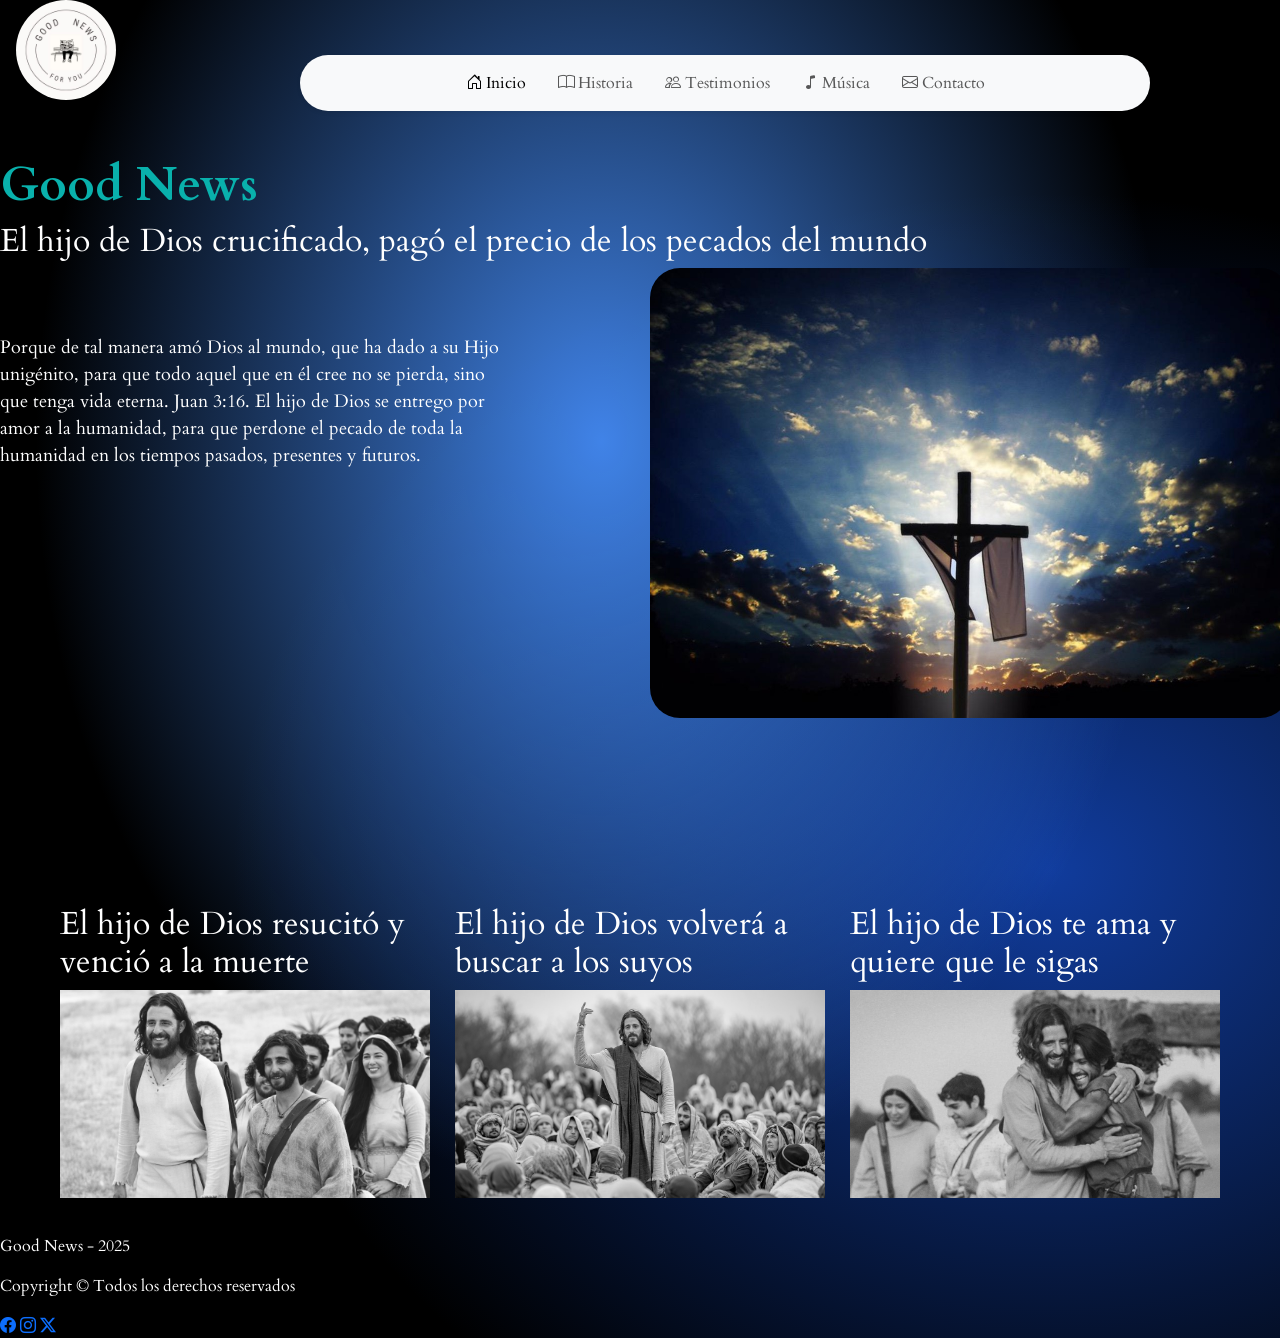
<file: index.html>
<!DOCTYPE html>
<html lang="en">

<head>
    <meta charset="UTF-8">
    <meta name="viewport" content="width=device-width, initial-scale=1.0">
    <!-- SEO -->
    <meta name="description"content="Good News - Un sitio con buenas noticias basadas en la fe cristiana. Aprende más sobre el amor de Dios y su plan para la humanidad.">
    <meta property="og:title" content="Good News - Buenas Noticias" />
    <meta property="og:description" content="Descubre el amor de Dios a través de historias y testimonios." />
    <meta property="og:image" content="./assets/img/logo(1).jpeg" />
    <meta property="og:url" content="URL_DEL_SITIO" />
    <meta name="twitter:card" content="summary_large_image" />


    <!-- BOOTSTRAP -->
    <link href="https://cdn.jsdelivr.net/npm/bootstrap@5.3.3/dist/css/bootstrap.min.css" rel="stylesheet"
        integrity="sha384-QWTKZyjpPEjISv5WaRU9OFeRpok6YctnYmDr5pNlyT2bRjXh0JMhjY6hW+ALEwIH" crossorigin="anonymous">
    <!-- logo de pestaña -->
    <link rel="icon" href="./assets/img/logo(1).jpeg">
    <!-- fonts -->
    <link href="https://fonts.googleapis.com/css2?family=Cardo:wght@400;700&display=swap" rel="stylesheet">

    <!-- Bootstrap Icons -->
    <link rel="stylesheet" href="https://cdn.jsdelivr.net/npm/bootstrap-icons@1.10.5/font/bootstrap-icons.css">
    
    <!-- CSS -->
    <link rel="stylesheet" href="./styles/style.css">
    <title>Good News</title>
</head>

<body>
    <header>
        <!-- LOGO -->
        <a class="navbar-brand fw-bold px-3" href="./index.html"><img src="./assets/img/logo(1).jpeg" class="logo-img" alt ="Logotipo de Good News"
                alt=""></a>
        <nav class="navbar navbar-expand-lg bg-light shadow-sm rounded-pill p-10">
            <div class="container-fluid">
                <button class="navbar-toggler" type="button" data-bs-toggle="collapse" data-bs-target="#navbarNav"
                    aria-controls="navbarNav" aria-expanded="false" aria-label="Toggle navigation">
                    <span class="navbar-toggler-icon"></span>
                </button>
                <div class="collapse navbar-collapse justify-content-center" id="navbarNav">
                    <ul class="navbar-nav gap-3">
                        <li class="nav-item">
                            <a class="nav-link active" aria-current="page" href="./index.html">
                                <i class="bi bi-house-door"></i> Inicio
                            </a>
                        </li>
                        <li class="nav-item">
                            <a class="nav-link" href="./pages/historia.html">
                                <i class="bi bi-book"></i> Historia
                            </a>
                        </li>
                        <li class="nav-item">
                            <a class="nav-link" href="./pages/testimonios.html">
                                <i class="bi bi-people"></i> Testimonios
                            </a>
                        </li>
                        <li class="nav-item">
                            <a class="nav-link" href="./pages/musicas.html">
                                <i class="bi bi-music-note"></i> Música
                            </a>
                        </li>
                        <li class="nav-item">
                            <a class="nav-link" href="./pages/contacto.html">
                                <i class="bi bi-envelope"></i> Contacto
                            </a>
                        </li>
                    </ul>
                </div>
            </div>
        </nav>
    </header>
    <main>
        <h1 class="h1-index">Good News</h1>
        <section>

            <article class="articulo-principal">
                <h2>El hijo de Dios crucificado, pagó el precio de los pecados del mundo</h2>
                <figure class="figura-1">
                    <img src="./assets/img/victoria.jpg" alt="" class="cruz">
                    <!-- <figcaption>Imagen de la cruz</figcaption> -->
                </figure>
                <p class="parrafo-principal">Porque de tal manera amó Dios al mundo, que ha dado a su Hijo unigénito,
                    para que
                    todo aquel que en
                    él cree no se pierda, sino que tenga vida eterna. Juan 3:16.
                    El hijo de Dios se entrego por amor a la humanidad, para que perdone el pecado de toda la humanidad
                    en los tiempos pasados, presentes y futuros.
                </p>
            </article>

            <div class="grid-conteiner">

                <article class="grid-area">
                    <h2>El hijo de Dios resucitó y venció a la muerte</h2>
                    <figure>
                        <img src="./assets/img/gracia.jpg" alt="Gracia" class="imgs">
                        <!-- <figcaption>Imagen de la resurrección</figcaption> -->
                    </figure>
                    <p class="info-hover">Porque si creemos que Jesús murió y resucitó, así también traerá Dios con
                        Jesús a los que
                        durmieron
                        en él. 1 Tesalonicenses 4:14
                    </p>
                </article>

                <article class="grid-area">
                    <h2>El hijo de Dios volverá a buscar a los suyos</h2>
                    <figure>
                        <img src="./assets/img/vida.jpeg" alt="Vida" class="imgs">
                        <!-- <figcaption>Imagen de la vuelta</figcaption> -->
                    </figure>
                    <p class="info-hover">Porque el Señor mismo con voz de mando, con voz de arcángel, y con trompeta de
                        Dios, descenderá
                        del
                        cielo; y los muertos en Cristo resucitarán primero. 1 Tesalonicenses 4:16
                    </p>
                </article>

                <article class="grid-area">
                    <h2>El hijo de Dios te ama y quiere que le sigas</h2>
                    <figure>
                        <img src="./assets/img/ta.jpg" alt="Vida" class="imgs">
                        <!-- <figcaption>Imagen del amor</figcaption> -->
                    </figure>
                    <p class="info-hover">Porque el Hijo del Hombre vino a buscar y a salvar lo que se había perdido.
                        Lucas 19:10</p>
                </article>
        </section>
    </main>

    <footer class="footer">
        <p>Good News - 2025</p>
        <p>Copyright © Todos los derechos reservados</p>
        
        <div class="social-icons">
            <a href="https://www.facebook.com/" target="_blank"><i class="bi bi-facebook"></i></a>
            <a href="https://www.instagram.com/" target="_blank"><i class="bi bi-instagram"></i></a>
            <a href="https://www.twitter.com/" target="_blank"><i class="bi bi-twitter-x"></i></a>
        </div>
    </footer>
    
    <!-- BOOTSTRAP JS -->
    <script src="https://cdn.jsdelivr.net/npm/bootstrap@5.3.3/dist/js/bootstrap.bundle.min.js"
        integrity="sha384-YvpcrYf0tY3lHB60NNkmXc5s9fDVZLESaAA55NDzOxhy9GkcIdslK1eN7N6jIeHz"
        crossorigin="anonymous"></script>
</body>

</html>
</file>
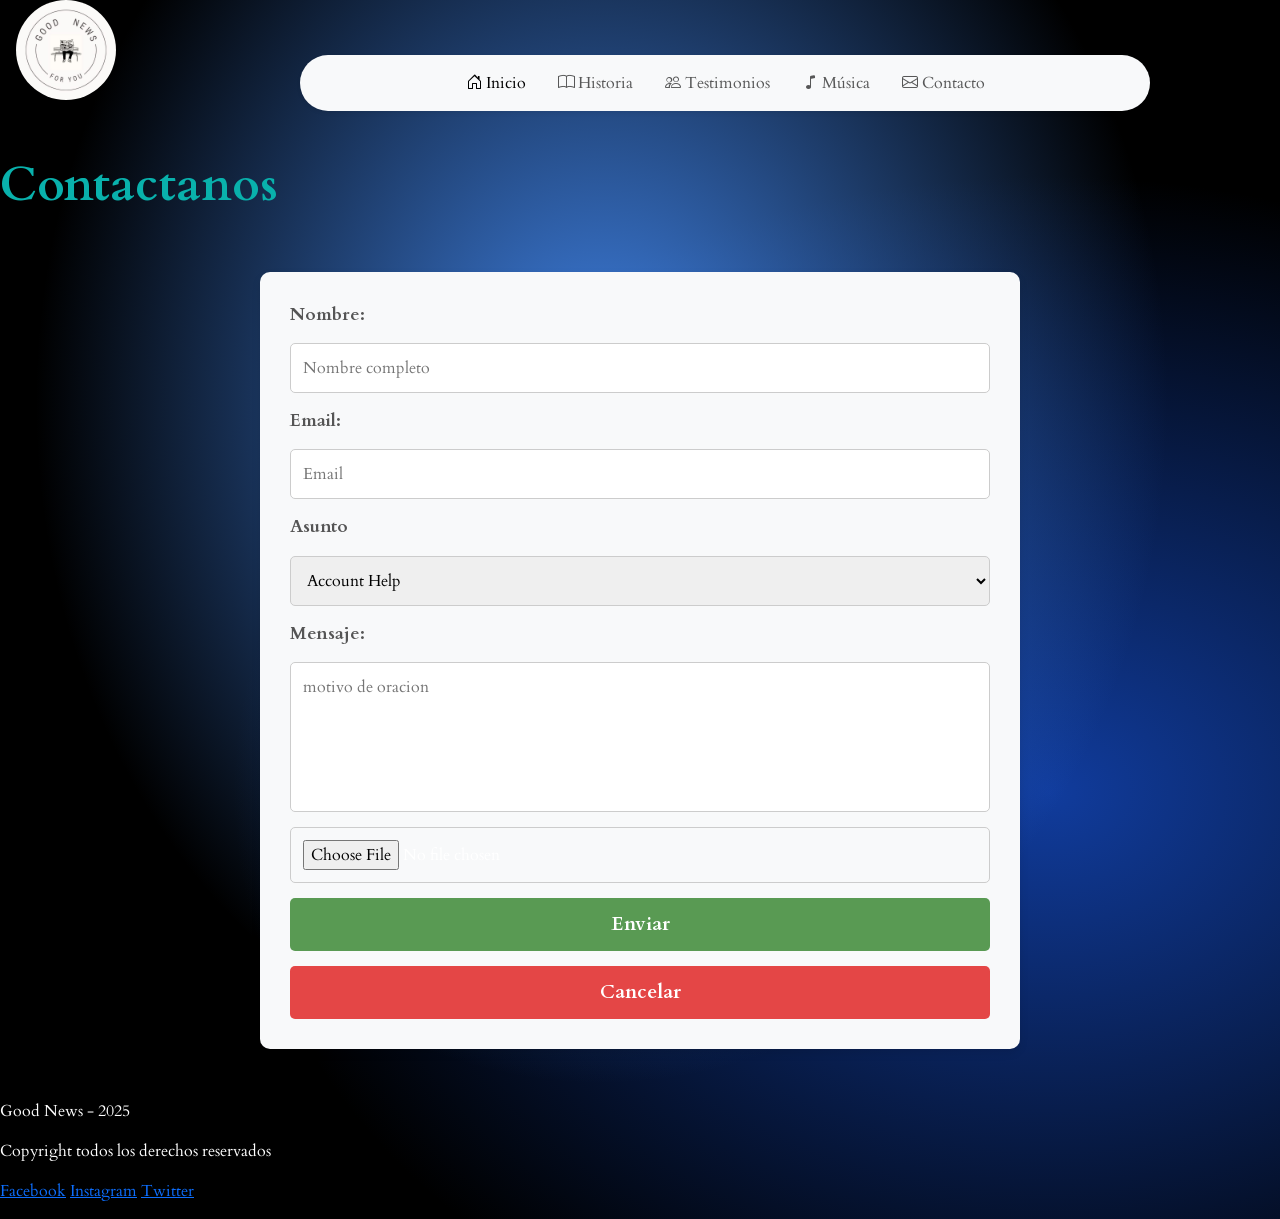
<file: pages/contacto.html>
<!DOCTYPE html>
<html lang="en">

<head>
    <meta charset="UTF-8">
    <meta name="viewport" content="width=device-width, initial-scale=1.0">
    <!-- SEO -->
    <meta name="description"content="Good News - Un sitio con buenas noticias basadas en la fe cristiana. Aprende más sobre el amor de Dios y su plan para la humanidad.">
    <meta property="og:title" content="Good News - Buenas Noticias" />
    <meta property="og:description" content="Descubre el amor de Dios a través de historias y testimonios." />
    <meta property="og:image" content="./assets/img/logo(1).jpeg" />
    <meta property="og:url" content="URL_DEL_SITIO" />
    <meta name="twitter:card" content="summary_large_image" />


    <!-- BOOTSTRAP -->
    <link href="https://cdn.jsdelivr.net/npm/bootstrap@5.3.3/dist/css/bootstrap.min.css" rel="stylesheet"
        integrity="sha384-QWTKZyjpPEjISv5WaRU9OFeRpok6YctnYmDr5pNlyT2bRjXh0JMhjY6hW+ALEwIH" crossorigin="anonymous">
    <!-- logo de pestaña -->
    <link rel="icon" href="../assets/img/logo(1).jpeg">
    <!-- fonts -->
    <link href="https://fonts.googleapis.com/css2?family=Cardo:wght@400;700&display=swap" rel="stylesheet">

    <!-- Bootstrap Icons -->
    <link rel="stylesheet" href="https://cdn.jsdelivr.net/npm/bootstrap-icons@1.10.5/font/bootstrap-icons.css">
    
    <!-- CSS -->
    <link rel="stylesheet" href="../styles/style.css">
    <title>Good News</title>
</head>

<body>
    <header>
        <!-- LOGO -->
        <a class="navbar-brand fw-bold px-3" href="./index.html"><img src="../assets/img/logo(1).jpeg" class="logo-img" alt ="Logotipo de Good News"
                alt=""></a>
        <nav class="navbar navbar-expand-lg bg-light shadow-sm rounded-pill p-10">
            <div class="container-fluid">
                <button class="navbar-toggler" type="button" data-bs-toggle="collapse" data-bs-target="#navbarNav"
                    aria-controls="navbarNav" aria-expanded="false" aria-label="Toggle navigation">
                    <span class="navbar-toggler-icon"></span>
                </button>
                <div class="collapse navbar-collapse justify-content-center" id="navbarNav">
                    <ul class="navbar-nav gap-3">
                        <li class="nav-item">
                            <a class="nav-link active" aria-current="page" href="./index.html">
                                <i class="bi bi-house-door"></i> Inicio
                            </a>
                        </li>
                        <li class="nav-item">
                            <a class="nav-link" href="../pages/historia.html">
                                <i class="bi bi-book"></i> Historia
                            </a>
                        </li>
                        <li class="nav-item">
                            <a class="nav-link" href="../pages/testimonios.html">
                                <i class="bi bi-people"></i> Testimonios
                            </a>
                        </li>
                        <li class="nav-item">
                            <a class="nav-link" href="../pages/musicas.html">
                                <i class="bi bi-music-note"></i> Música
                            </a>
                        </li>
                        <li class="nav-item">
                            <a class="nav-link" href="../pages/contacto.html">
                                <i class="bi bi-envelope"></i> Contacto
                            </a>
                        </li>
                    </ul>
                </div>
            </div>
        </nav>
    </header>
    <main>
        <h1 class="h1-index">Contactanos</h1>
        <section>
            <div class="contacto-conteiner">

                <form action="" class="formulario">
                    <label for="nombre">Nombre:</label>
                    <input type="text" id="nombre" name="nombre" required placeholder="Nombre completo">
                    <label for="email">Email:</label>
                    <input type="email" id="email" name="email" required placeholder="Email">
                    <label for="asunto">Asunto</label>
                    <select name="asunto" id="" class="asunto">
                        <option value="1">Account Help</option>
                        <option value="2">Oder Status</option>
                        <option value="3">Product Question</option>
                        <option value="4">Report an Issue with an Order</option>
                        <option value="5">Return or Exchange</option>
                        <option value="6">Payment, Discount, or Gift Card</option>
                        <option value="7">Donate</option>
                        <option value="8">Feedback</option>
                        <option value="9">Edit or Cancel an Order</option>
                        <option value="10">Report an Issue in the Store</option>
                        <option value="11">Other</option>
                    </select>

                    <label for="mensaje" placeholder=>Mensaje:</label>
                    <textarea name="mensaje" id="mensaje" cols="30" required placeholder="motivo de oracion"></textarea>
                    <input type="file" name="adjuntar-archivo" id="file">
                    <button type="submit" class="confirm-button">Enviar</button>
                    <button class="cancel-button">Cancelar</button>
                </form>

            </div>
        </section>
    </main>

    <footer>
        <p>Good News - 2025</p>
        <p>Copyright todos los derechos reservados</p>
        <p>
            <a href="https://www.facebook.com/">Facebook</a>
            <a href="https://www.instagram.com/">Instagram</a>
            <a href="https://www.twitter.com/">Twitter</a>
        </p>
    </footer>
</body>

</html>
</file>
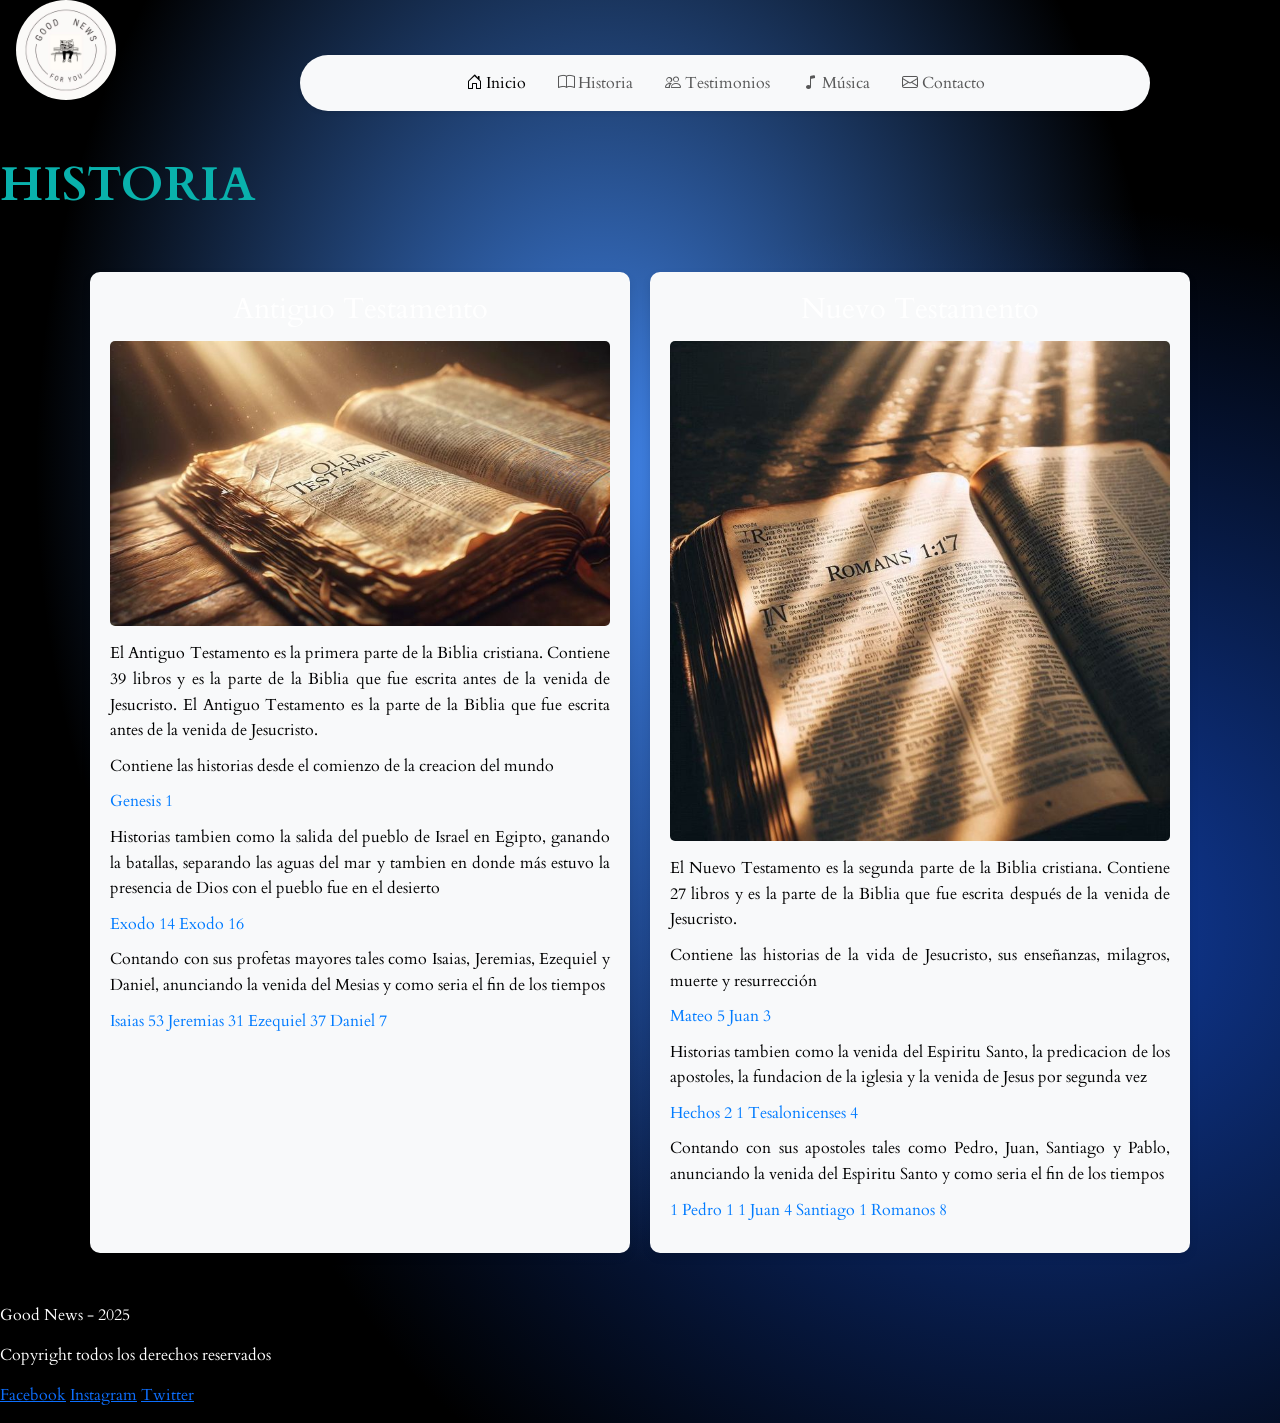
<file: pages/historia.html>
<!DOCTYPE html>
<html lang="en">

<head>
    <meta charset="UTF-8">
    <meta name="viewport" content="width=device-width, initial-scale=1.0">
    <!-- SEO -->
    <meta name="description"
        content="Good News - Un sitio con buenas noticias basadas en la fe cristiana. Aprende más sobre el amor de Dios y su plan para la humanidad.">
    <meta property="og:title" content="Good News - Buenas Noticias" />
    <meta property="og:description" content="Descubre el amor de Dios a través de historias y testimonios." />
    <meta property="og:image" content="./assets/img/logo(1).jpeg" />
    <meta property="og:url" content="URL_DEL_SITIO" />
    <meta name="twitter:card" content="summary_large_image" />


    <!-- BOOTSTRAP -->
    <link href="https://cdn.jsdelivr.net/npm/bootstrap@5.3.3/dist/css/bootstrap.min.css" rel="stylesheet"
        integrity="sha384-QWTKZyjpPEjISv5WaRU9OFeRpok6YctnYmDr5pNlyT2bRjXh0JMhjY6hW+ALEwIH" crossorigin="anonymous">
    <!-- logo de pestaña -->
    <link rel="icon" href="../assets/img/logo(1).jpeg">
    <!-- fonts -->
    <link href="https://fonts.googleapis.com/css2?family=Cardo:wght@400;700&display=swap" rel="stylesheet">

    <!-- Bootstrap Icons -->
    <link rel="stylesheet" href="https://cdn.jsdelivr.net/npm/bootstrap-icons@1.10.5/font/bootstrap-icons.css">

    <!-- CSS -->
    <link rel="stylesheet" href="../styles/style.css">
    <title>Good News</title>
</head>

<body>
    <header>
        <!-- LOGO -->
        <a class="navbar-brand fw-bold px-3" href="../index.html"><img src="../assets/img/logo(1).jpeg" class="logo-img"
                alt="Logotipo de Good News" alt=""></a>
        <nav class="navbar navbar-expand-lg bg-light shadow-sm rounded-pill p-10">
            <div class="container-fluid">
                <button class="navbar-toggler" type="button" data-bs-toggle="collapse" data-bs-target="#navbarNav"
                    aria-controls="navbarNav" aria-expanded="false" aria-label="Toggle navigation">
                    <span class="navbar-toggler-icon"></span>
                </button>
                <div class="collapse navbar-collapse justify-content-center" id="navbarNav">
                    <ul class="navbar-nav gap-3">
                        <li class="nav-item">
                            <a class="nav-link active" aria-current="page" href="../index.html">
                                <i class="bi bi-house-door"></i> Inicio
                            </a>
                        </li>
                        <li class="nav-item">
                            <a class="nav-link" href="./historia.html">
                                <i class="bi bi-book"></i> Historia
                            </a>
                        </li>
                        <li class="nav-item">
                            <a class="nav-link" href="./testimonios.html">
                                <i class="bi bi-people"></i> Testimonios
                            </a>
                        </li>
                        <li class="nav-item">
                            <a class="nav-link" href="./musicas.html">
                                <i class="bi bi-music-note"></i> Música
                            </a>
                        </li>
                        <li class="nav-item">
                            <a class="nav-link" href="./contacto.html">
                                <i class="bi bi-envelope"></i> Contacto
                            </a>
                        </li>
                    </ul>
                </div>
            </div>
        </nav>
    </header>

    <main>
        <h1 class="h1-index">HISTORIA</h1>
        <section>

            <div class="grid-conteiner-historia">

                <article class="grid-area-historia">
                    <h2>Antiguo Testamento</h2>
                    <figure>
                        <img src="../assets/img/Old_testament.jpg" alt="" class="books">
                    </figure>
                    <p>El Antiguo Testamento es la primera parte de la Biblia cristiana. Contiene 39 libros y es la
                        parte de
                        la Biblia que fue escrita antes de la venida de Jesucristo. El Antiguo Testamento es la
                        parte de la
                        Biblia que fue escrita antes de la venida de Jesucristo. </p>
                    <p>Contiene las historias desde el comienzo de la creacion del mundo</p>
                    <p>
                        <a href="https://www.biblegateway.com/passage/?search=Genesis+1&version=RVR1960"
                            target="_blank">Genesis 1</a>
                    </p>
                    <p>Historias tambien como la salida del pueblo de Israel en Egipto, ganando la batallas,
                        separando las
                        aguas del mar y tambien en donde más estuvo la presencia de Dios con el pueblo fue en el
                        desierto
                    </p>
                    <p>
                        <a href="https://www.biblegateway.com/passage/?search=Exodo+14&version=RVR1960"
                            target="_blank">Exodo 14</a>
                        <a href="https://www.biblegateway.com/passage/?search=Exodo+16&version=RVR1960"
                            target="_blank">Exodo 16</a>
                    </p>
                    <p> Contando con sus profetas mayores tales como Isaias, Jeremias, Ezequiel y Daniel, anunciando
                        la
                        venida del Mesias y como seria el fin de los tiempos</p>
                    <p>
                        <a href="https://www.biblegateway.com/passage/?search=Isaias+53&version=RVR1960"
                            target="_blank">Isaias 53</a>
                        <a href="https://www.biblegateway.com/passage/?search=Jeremias+31&version=RVR1960"
                            target="_blank">Jeremias 31</a>
                        <a href="https://www.biblegateway.com/passage/?search=Ezequiel+37&version=RVR1960"
                            target="_blank">Ezequiel 37</a>
                        <a href="https://www.biblegateway.com/passage/?search=Daniel+7&version=RVR1960"
                            target="_blank">Daniel 7</a>
                    </p>
                </article>

                <article class="grid-area-historia">
                    <h2>Nuevo Testamento</h2>
                    <figure>
                        <img src="../assets/img/New_testament.jpg" alt="" class="books">
                    </figure>
                    <p>El Nuevo Testamento es la segunda parte de la Biblia cristiana. Contiene 27 libros y es la
                        parte de
                        la Biblia que fue escrita después de la venida de Jesucristo. </p>
                    <p>Contiene las historias de la vida de Jesucristo, sus enseñanzas, milagros, muerte y
                        resurrección</p>
                    <p>
                        <a href="https://www.biblegateway.com/passage/?search=Mateo+5&version=RVR1960"
                            target="_blank">Mateo
                            5</a>
                        <a href="https://www.biblegateway.com/passage/?search=Juan+3&version=RVR1960"
                            target="_blank">Juan
                            3</a>
                    </p>
                    <p>Historias tambien como la venida del Espiritu Santo, la predicacion de los apostoles, la
                        fundacion de
                        la iglesia y la venida de Jesus por segunda vez</p>
                    <p>
                        <a href="https://www.biblegateway.com/passage/?search=Hechos+2&version=RVR1960"
                            target="_blank">Hechos 2</a>
                        <a href="https://www.biblegateway.com/passage/?search=1+Tesalonicenses+4&version=RVR1960"
                            target="_blank">1 Tesalonicenses 4</a>
                    </p>
                    <p>Contando con sus apostoles tales como Pedro, Juan, Santiago y Pablo, anunciando la venida del
                        Espiritu Santo y como seria el fin de los tiempos</p>
                    <p>
                        <a href="https://www.biblegateway.com/passage/?search=1+Pedro+1&version=RVR1960"
                            target="_blank">1
                            Pedro 1</a>
                        <a href="https://www.biblegateway.com/passage/?search=1+Juan+4&version=RVR1960"
                            target="_blank">1
                            Juan 4</a>
                        <a href="https://www.biblegateway.com/passage/?search=Santiago+1&version=RVR1960"
                            target="_blank">Santiago 1</a>
                        <a href="https://www.biblegateway.com/passage/?search=Romanos+8&version=RVR1960"
                            target="_blank">Romanos 8</a>
                    </p>
                </article>
            </div>
        </section>
    </main>

    <footer class="footer">
        <p>Good News - 2025</p>
        <p>Copyright todos los derechos reservados</p>
        <p>
            <a href="https://www.facebook.com/">Facebook</a>
            <a href="https://www.instagram.com/">Instagram</a>
            <a href="https://www.twitter.com/">Twitter</a>
        </p>
    </footer>
    <!-- BOOTSTRAP JS -->
    <script src="https://cdn.jsdelivr.net/npm/bootstrap@5.3.3/dist/js/bootstrap.bundle.min.js"
        integrity="sha384-YvpcrYf0tY3lHB60NNkmXc5s9fDVZLESaAA55NDzOxhy9GkcIdslK1eN7N6jIeHz"
        crossorigin="anonymous"></script>
</body>

</html>
</file>
<file: styles/style.css>
* {
  margin: 0;
  padding: 0;
}

.cruz {
  border-radius: 30px;
}

.h1-index {
  font-size: 48px;
  font-weight: bold;
  color: #09b1ac;
}

.parrafo-principal {
  font-size: 18px;
}

body {
  background-color: #000;
  background-image: radial-gradient(at 47% 33%, hsl(216, 78%, 58%) 0, transparent 59%), radial-gradient(at 82% 65%, hsl(221.48, 81%, 34%) 0, transparent 55%);
  color: white;
  font-family: "Cardo", serif;
}

.parrafo-principal {
  position: relative;
  max-width: 40%;
  bottom: 400px;
  text-align: left;
}

.grid-conteiner {
  display: grid;
  grid-template-columns: repeat(3, 1fr);
  gap: 25px;
  padding: 20px;
  max-width: 1200px;
  margin: auto;
}

.grid-area {
  position: relative;
  overflow: hidden;
  cursor: pointer;
}
.grid-area:hover .info-hover {
  opacity: 1;
  transform: translateY(0);
}

.info-hover {
  position: absolute;
  top: 0;
  left: 0;
  width: 100%;
  height: 100%;
  background-color: rgba(0, 0, 0, 0.8);
  color: white;
  display: flex;
  flex-direction: column;
  justify-content: center;
  align-items: center;
  opacity: 0;
  transform: translateY(20px);
  transition: opacity 0.5s ease, transform 0.5s ease;
  padding: 15px;
  text-align: center;
}
.info-hover h2 {
  color: #00A99D;
  font-size: 20px;
  margin-bottom: 10px;
}
.info-hover h2 p {
  font-size: 14px;
  max-width: 90%;
}

.grid-conteiner-historia {
  display: grid;
  grid-template-columns: repeat(auto-fit, minmax(300px, 1fr));
  gap: 20px;
  padding: 50px;
  max-width: 1200px;
  margin: auto;
}

.grid-area-historia {
  position: relative;
  overflow: hidden;
  cursor: pointer;
  background: #f8f9fa;
  border-radius: 10px;
  padding: 20px;
  box-shadow: 0 4px 8px rgba(0, 0, 0, 0.1);
  transition: transform 0.3s ease-in-out;
}
.grid-area-historia:hover {
  transform: scale(1.03);
}
.grid-area-historia h2 {
  text-align: center;
  font-size: 1.8rem;
  margin-bottom: 15px;
}
.grid-area-historia figure {
  display: flex;
  justify-content: center;
  margin-bottom: 15px;
}
.grid-area-historia figure .books {
  max-width: 100%;
  height: auto;
  border-radius: 5px;
}
.grid-area-historia p {
  font-size: 1rem;
  line-height: 1.6;
  text-align: justify;
  margin-bottom: 10px;
  color: #000;
}
.grid-area-historia a {
  color: #007bff;
  text-decoration: none;
}
.grid-area-historia a:hover {
  text-decoration: underline;
}

.testimonios-container {
  max-width: 1200px;
  margin: auto;
  padding: 50px 20px;
  text-align: center;
}
.testimonios-container h1 {
  font-size: 2.5rem;
  font-weight: bold;
  margin-bottom: 30px;
  color: #09b1ac;
}
.testimonios-container .testimonio {
  background: #8391a1;
  color: #000;
  border-radius: 10px;
  padding: 20px;
  margin-bottom: 20px;
  box-shadow: 0 4px 8px rgba(0, 0, 0, 0.1);
  transition: transform 0.3s ease;
}
.testimonios-container .testimonio:hover {
  transform: scale(1.03);
}
.testimonios-container .testimonio h4 {
  font-size: 1.5rem;
  color: #000;
  margin-bottom: 10px;
}
.testimonios-container .testimonio p {
  font-size: 1rem;
  line-height: 1.6;
}

.musica-container {
  max-width: 1200px;
  margin: auto;
  padding: 50px 20px;
  text-align: center;
}
.musica-container h1 {
  font-size: 2.5rem;
  font-weight: bold;
  margin-bottom: 30px;
  color: #333;
}
.musica-container .article {
  background: #f8f9fa;
  border-radius: 10px;
  padding: 30px;
  margin-bottom: 20px;
  box-shadow: 0 4px 8px rgba(0, 0, 0, 0.1);
  transition: transform 0.3s ease;
}
.musica-container .article:hover {
  transform: scale(1.02);
}
.musica-container .article h2 {
  font-size: 2rem;
  color: #555;
  margin-bottom: 15px;
}
.musica-container .article strong {
  font-size: 1.2rem;
  color: #444;
  display: block;
  margin-bottom: 10px;
}
.musica-container .article .info-texto {
  font-size: 1rem;
  color: #666;
  line-height: 1.6;
  margin-bottom: 15px;
}
.musica-container .article iframe {
  width: 100%;
  border-radius: 10px;
  margin-top: 15px;
}

.contacto-conteiner {
  max-width: 800px;
  margin: auto;
  padding: 50px 20px;
  text-align: center;
}
.contacto-conteiner h1 {
  font-size: 2.5rem;
  font-weight: bold;
  margin-bottom: 30px;
  color: #333;
}
.contacto-conteiner .formulario {
  background: #f8f9fa;
  border-radius: 10px;
  padding: 30px;
  box-shadow: 0 4px 8px rgba(0, 0, 0, 0.1);
  display: flex;
  flex-direction: column;
  gap: 15px;
}
.contacto-conteiner .formulario label {
  font-size: 1.1rem;
  font-weight: bold;
  color: #555;
  text-align: left;
}
.contacto-conteiner .formulario input,
.contacto-conteiner .formulario select,
.contacto-conteiner .formulario textarea {
  width: 100%;
  padding: 12px;
  font-size: 1rem;
  border: 1px solid #ccc;
  border-radius: 5px;
  outline: none;
  transition: 0.3s ease;
}
.contacto-conteiner .formulario input:focus,
.contacto-conteiner .formulario select:focus,
.contacto-conteiner .formulario textarea:focus {
  border-color: #007bff;
  box-shadow: 0 0 5px rgba(0, 123, 255, 0.5);
}
.contacto-conteiner .formulario textarea {
  resize: none;
  height: 150px;
}
.contacto-conteiner .formulario .confirm-button, .contacto-conteiner .formulario .cancel-button {
  background: #599a53;
  color: white;
  font-size: 1.2rem;
  font-weight: bold;
  padding: 12px;
  border: none;
  border-radius: 5px;
  cursor: pointer;
  transition: background 0.3s ease;
}
.contacto-conteiner .formulario .confirm-button:hover, .contacto-conteiner .formulario .cancel-button:hover {
  background: #0056b3;
}
.contacto-conteiner .formulario .cancel-button {
  background: #e44646;
}

.navbar {
  width: 850px;
  margin-left: 300px;
  bottom: 45px;
}

.logo-img {
  width: 100px;
  border-radius: 70px;
}

.cruz {
  background-color: #111927;
  position: relative;
  left: 650px;
  height: 450px;
  max-width: 50%;
}

.resurreccion {
  position: relative;
  left: auto;
  height: 200px;
}

.vuelta {
  position: relative;
  left: auto;
  height: 200px;
}

.amor {
  position: relative;
  left: auto;
  height: 200px;
}

.grid-area {
  width: 100%;
  height: auto;
  transition: filter 0.3s ease-in-out;
}

.imgs {
  display: block;
  width: 100%;
  height: auto;
  margin: 0 auto;
  filter: grayscale(100%);
  transition: filter 0.3s ease-in-out;
}
.imgs:hover {
  filter: grayscale(0%);
}

@media (max-width: 768px) {
  .grid-conteiner {
    grid-template-columns: 1fr;
  }
}
@media (max-width: 768px) {
  .grid-conteiner-historia {
    padding: 30px;
  }
  .grid-area-historia {
    padding: 15px;
  }
  .grid-area-historia h2 {
    font-size: 1.5rem;
  }
  .grid-area-historia p {
    font-size: 0.95rem;
  }
}
@media (max-width: 768px) {
  .testimonios-container {
    padding: 30px 10px;
  }
  .testimonio {
    padding: 15px;
  }
  .testimonio h4 {
    font-size: 1.2rem;
  }
  .testimonio p {
    font-size: 0.95rem;
  }
}

/*# sourceMappingURL=style.css.map */
</file>
